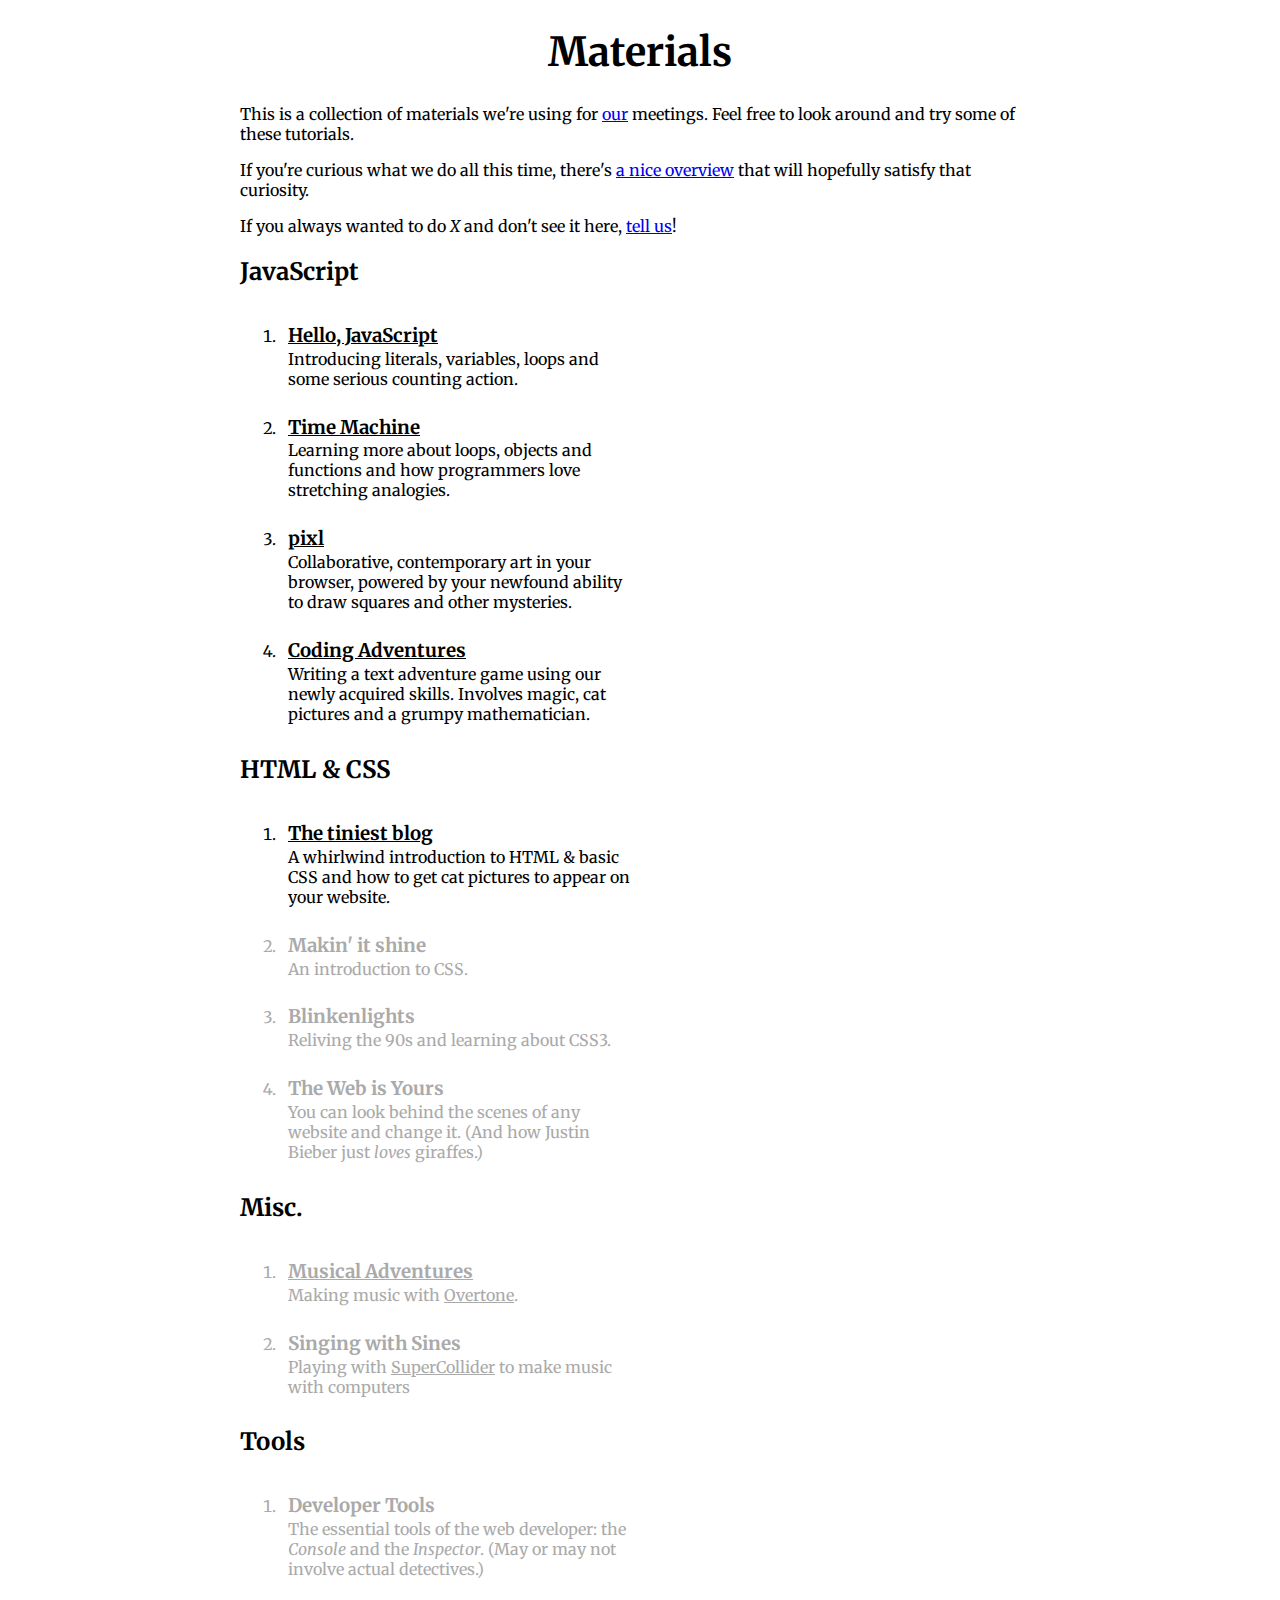
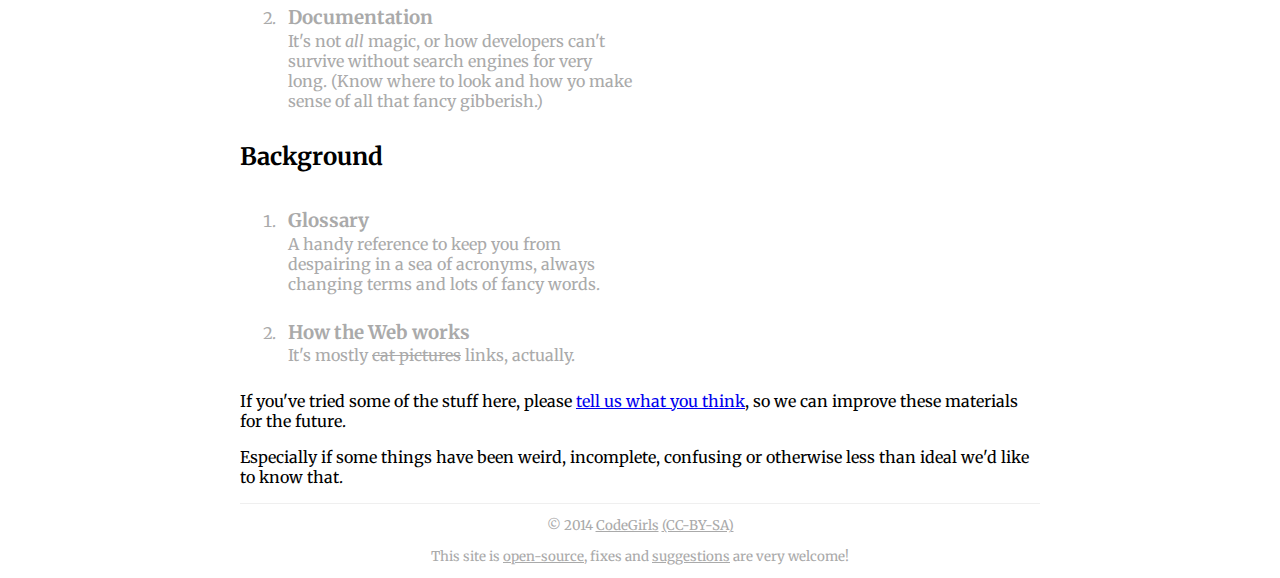
<file: index.html>
<!doctype html>
<html>
  <head>
    <title>materials - codegirls</title>
    <meta charset="utf-8" />
    <link rel="stylesheet" href="http://fonts.googleapis.com/css?family=Merriweather:400,400italic,700" />
    <link rel="stylesheet" href="http://cobyism.com/gridism/gridism.css" />
    <link rel="stylesheet" href="style/base.css" />
    <style>
      .topic {
        max-width: 50%;
      }

      .topic li { padding: 0.5em; }
      .topic h3 { margin-top: 0.5em; margin-bottom: 0.1em; }
      .topic p { margin: 0.1em 0; }
      .topic a { color: black; }

      .topic .unfinished, .topic .unfinished a { color: #aaa; }
      .topic li.unfinished:hover { background-color: white; }

      .topic li:hover {
        background-color: #efefef;
        border-radius: 0.25em;
        transition: background-color 0.3s;
      }

      @media (max-width: 568px) {
        .topic { max-width: 100%; }
      }
    </style>
  </head>

  <body>
    <h1>Materials</h1>
    <!--current materials (week or recent?)
    by topic (html, javascript, other)
      kind of unbalanced, most are about js, possibly beginner/advanced?
    series of topics
    not by date (not in the url/title, add as metadata)-->

    <p>This is a collection of materials we're using for
      <a href="http://codegirls.de">our</a> meetings. Feel free to look around
      and try some of these tutorials.</p>

    <p>If you're curious what we do all this time, there's
      <a href="overview.html">a nice overview</a> that will hopefully
      satisfy that curiosity.</p>

    <p>If you always wanted to do <em>X</em> and don't see it here,
      <a href="mailto:feedback@codegirls.de">tell us</a>!</p>

    <div class="grid">
      <section class="topic pull-left">
        <h2>JavaScript</h2>
        <ol>
          <li>
            <h3><a href="section/hello-javascript.html">Hello, JavaScript</a></h3>
            <p>Introducing literals, variables, loops and some serious
              counting action.</p>
          </li>
          <li>
            <h3><a href="section/time-machine.html">Time Machine</a></h3>
            <p>Learning more about loops, objects and functions and how
              programmers love stretching analogies.</p>
          </li>
          <li>
            <h3><a href="section/pixl-0.html">pixl</a></h3>
            <p>Collaborative, contemporary art in your browser, powered
              by your newfound ability to draw squares and other mysteries.</p>
          </li>
          <li>
            <h3><a href="section/coding-adventures.html">Coding Adventures</a></h3>
            <p>Writing a text adventure game using our newly acquired skills.
              Involves magic, cat pictures and a grumpy mathematician.</p>
          </li>
        </ol>
      </section>

      <section class="topic pull-right">
        <h2>HTML &amp; CSS</h2>
        <ol>
          <li>
            <h3><a href="section/tiniest-blog-1.html">The tiniest blog</a></h3>
            <p>A whirlwind introduction to HTML &amp; basic CSS and how to
              get cat pictures to appear on your website.</p>
          </li>
          <li class="unfinished">
            <h3>Makin' it shine</h3>
            <p>An introduction to CSS.</p>
          </li>
          <li class="unfinished">
            <h3>Blinkenlights</h3>
            <p>Reliving the 90s and learning about CSS3.</p>
          </li>
          <li class="unfinished">
            <h3>The Web is Yours</h3>
            <p>You can look behind the scenes of any website and change
              it. (And how Justin Bieber just <em>loves</em> giraffes.)</p>
          </li>
        </ol>
      </section>
    </div>

    <div class="grid">
      <section class="topic pull-left">
        <h2>Misc.</h2>
        <ol>
          <li class="unfinished">
            <h3><a href="section/musical-adventures.html">Musical Adventures</a></h3>
            <p>Making music with <a href="http://overtone.github.io/">Overtone</a>.</p>
          </li>
          <li class="unfinished">
            <h3>Singing with Sines</h3>
            <p>Playing with <a href="http://supercollider.sf.net/">SuperCollider</a>
              to make music with computers</p>
          </li>
        </ol>
      </section>

      <section class="topic pull-right">
        <h2>Tools</h2>
        <ol>
          <li class="unfinished">
            <h3>Developer Tools</h3>
            <p>The essential tools of the web developer: the <em>Console</em>
              and the <em>Inspector</em>. (May or may not involve actual detectives.)</p>
          </li>
          <li class="unfinished">
            <h3>Documentation</h3>
            <p>It's not <em>all</em> magic, or how developers can't survive without
              search engines for very long. (Know where to look and how yo make sense
              of all that fancy gibberish.)</p>
          </li>
        </ol>
      </section>
    </div>

    <div class="grid">
      <section class="topic pull-left">
        <h2>Background</h2>
        <ol>
          <li class="unfinished">
            <h3>Glossary</h3>
            <p>A handy reference to keep you from despairing in a sea of acronyms,
              always changing terms and lots of fancy words.</p>
          </li>
          <li class="unfinished">
            <h3>How the Web works</h3>
            <p>It's mostly <del>cat pictures</del> links, actually.</p>
          </li>
        </ol>
      </section>
    </div>

    <p>If you've tried some of the stuff here, please
      <a href="feedback.html">tell us what you think</a>, so we can improve these
      materials for the future.</p>

    <p>Especially if some things have been weird, incomplete, confusing or otherwise
      less than ideal we'd like to know that.</p>

    <footer id="footer">
      <p>© 2014 <a href="http://codegirls.de">CodeGirls</a>
        <a href="https://creativecommons.org/licenses/by-sa/4.0/legalcode.txt">(CC-BY-SA)</a></p>

      <p>This site is <a href="https://github.com/codegirls/materials">open-source</a>,
        fixes and <a href="https://github.com/codegirls/materials/issues">suggestions</a>
        are very welcome!</p>
    </footer>
  </body>
</html>
</file>
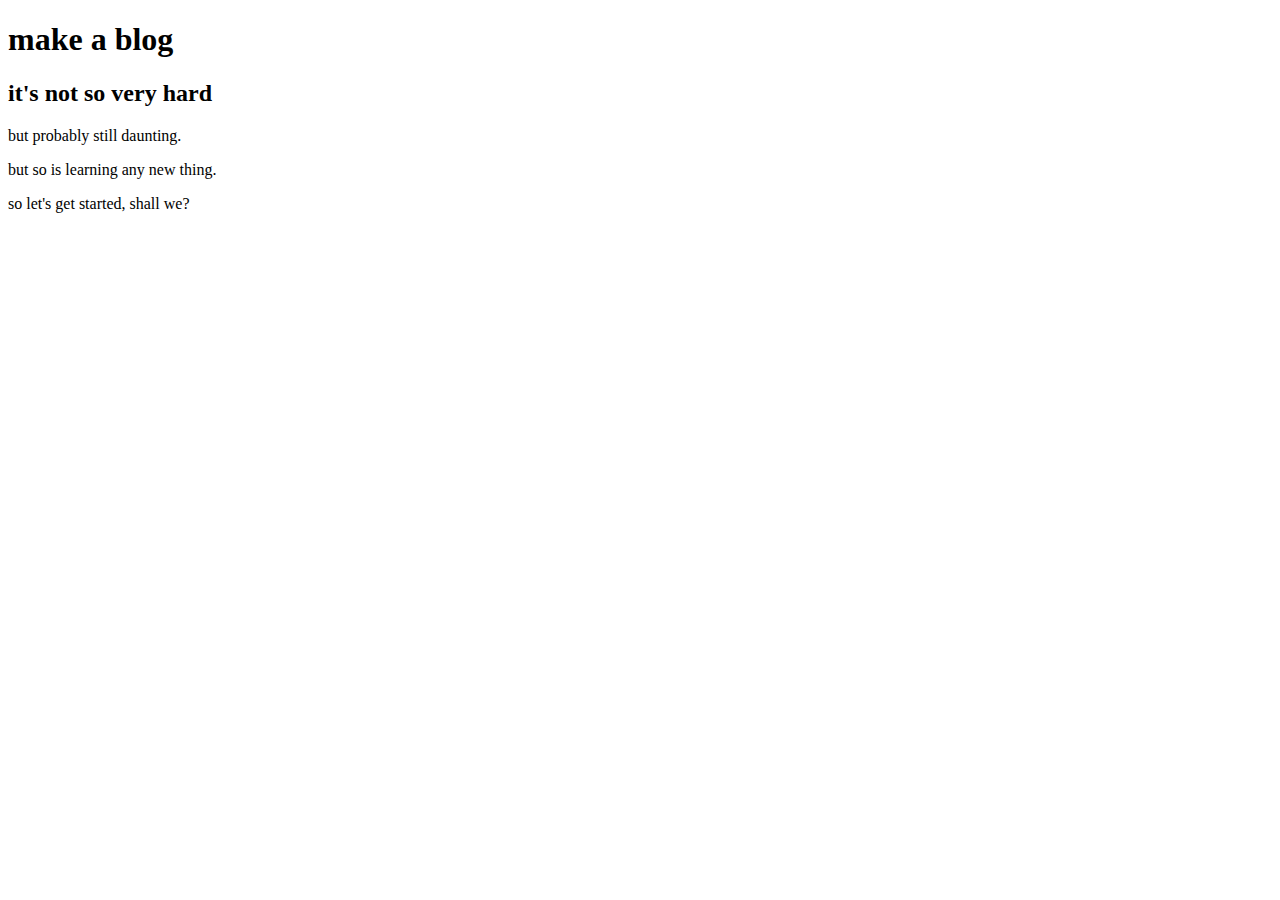
<file: hackerblog/index.html>
<!doctype html>
<html>
<head>
        <title>make a blog</title>
        <meta charset="utf-8" />
</head>

<body>
        <h1>make a blog</h1>

        <article>
                <h2>it's not so very hard</h2>

                <p>but probably still daunting.</p>

                <p>but so is learning any new thing.</p>

                <p>so let's get started, shall we?</p>
        </article>
</body>
</html>
</file>
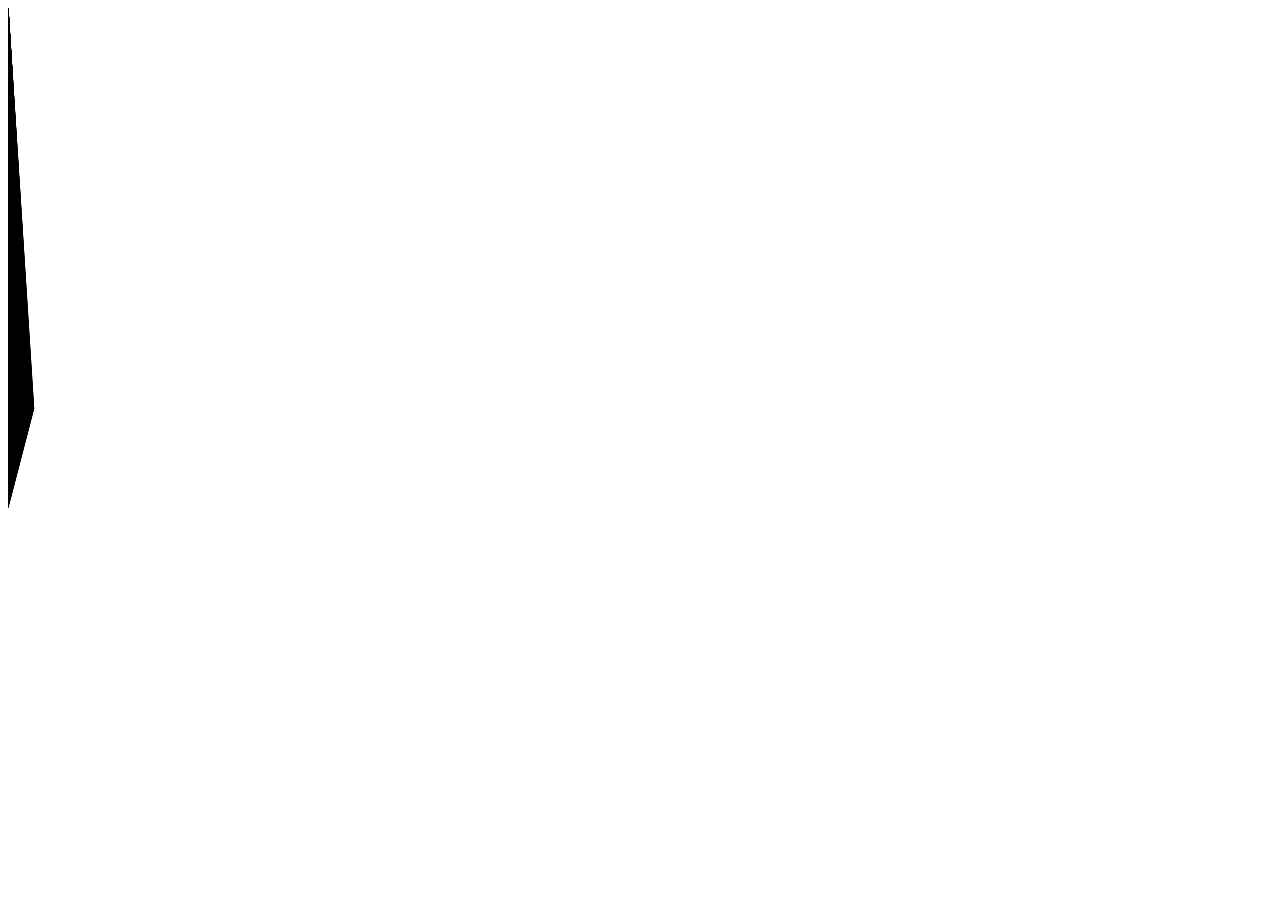
<file: canvas_fun.html>
<!doctype html>
<html>
  <head>
    <title>having fun with html canvas</title>
  </head>
  <body>
    <canvas id="stage" width="500" height="500"></canvas>

    <script type="text/javascript">
      var ctx = document.querySelector("#stage").getContext('2d');
      var w = ctx.canvas.width, h = ctx.canvas.height;
      
      var m = 0.01;
      function weird() {
        for (var i = 0; i < 100; i++) {
          ctx.beginPath();
          ctx.moveTo(0, 0);
          ctx.lineTo(i * m, (w - i));
          ctx.closePath();
          ctx.stroke();
        }
      }
      
      setInterval(function() {
        ctx.clearRect(0, 0, w, h);
        weird();
        m += 0.05;
      }, 100);
    </script>
  </body>
</html>
</file>
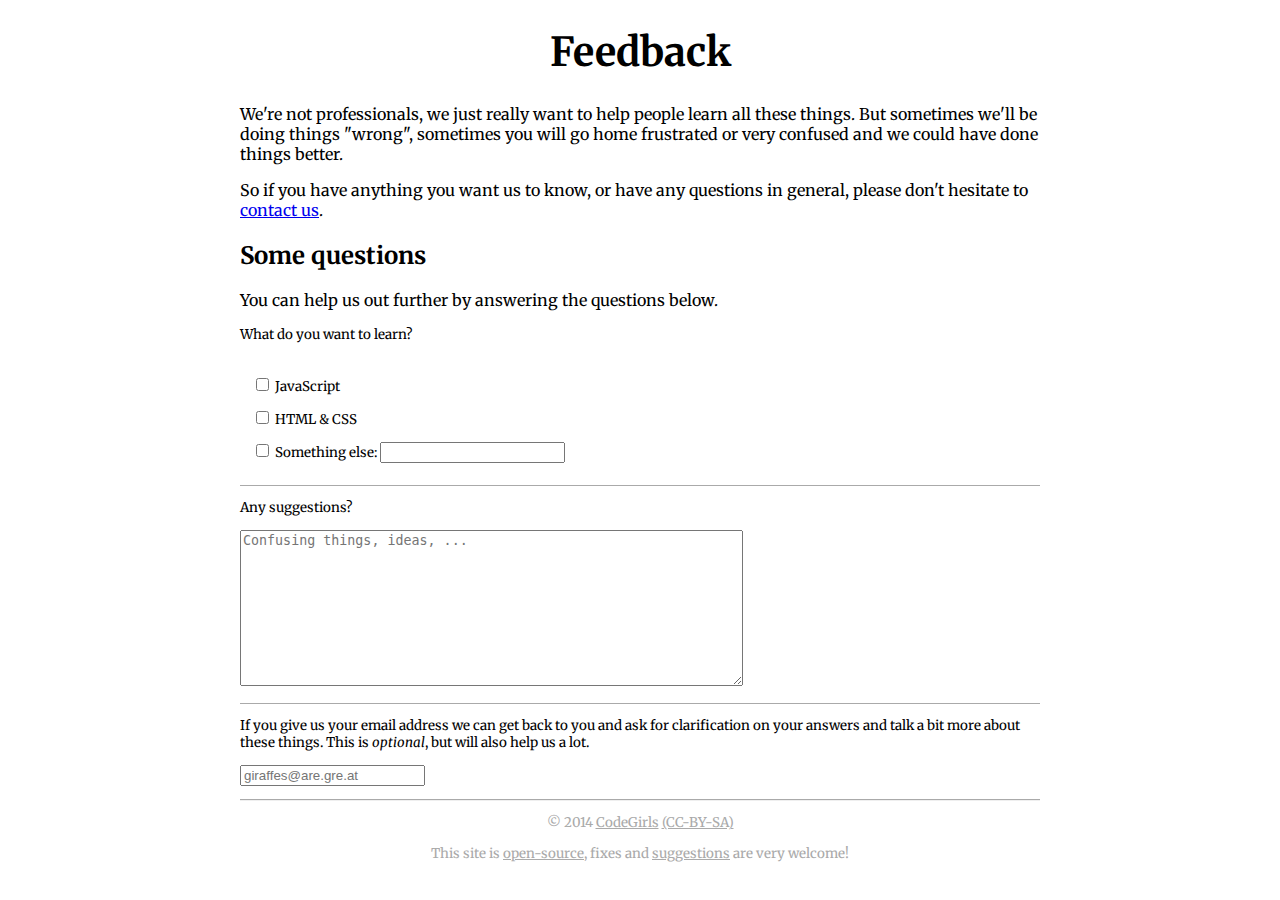
<file: feedback.html>
<!doctype html>
<html>
  <head>
    <title>feedback - codegirls</title>
    <meta charset="utf-8" />
    <link rel="stylesheet" href="http://fonts.googleapis.com/css?family=Merriweather:400,400italic,700" />
    <link rel="stylesheet" href="http://cobyism.com/gridism/gridism.css" />
    <link rel="stylesheet" href="style/base.css" />
    <style>
      .question {
        border-bottom: 1px solid #aaa;
        font-size: 10pt;
      }

      fieldset { border: none; }
    </style>
  </head>

  <body>
    <h1>Feedback</h1>

    <p>We're not professionals, we just really want to help people learn
      all these things. But sometimes we'll be doing things "wrong",
      sometimes you will go home frustrated or very confused and we could
      have done things better.</p>

    <p>So if you have anything you want us to know, or have any questions
      in general, please don't hesitate to
      <a href="mailto:feedback@codegirls.de">contact us</a>.</p>

    <h2>Some questions</h2>

    <p>You can help us out further by answering the questions below.</p>

    <form id="questions">
      <div class="question">
        <p>What do you want to learn?</p>
        <fieldset>
          <p><label><input type="checkbox" /> JavaScript</label></p>
          <p><label><input type="checkbox" /> HTML &amp; CSS</label></p>
          <p>
            <label><input type="checkbox" /> Something else:</label>
            <input type="text" /></p>
        </fieldset>
      </div>

      <div class="question">
        <p>Any suggestions?</p>
        <p><textarea placeholder="Confusing things, ideas, ..." rows="10" cols="60"></textarea></p>
      </div>

      <div class="question">
        <p>If you give us your email address we can get back to you and ask
          for clarification on your answers and talk a bit more about these
          things. This is <em>optional</em>, but will also help us a lot.</p>

        <p>
          <input type="email" placeholder="giraffes@are.gre.at" />
        </p>
      </div>
    </form>
    </div>

    <footer id="footer">
      <p>© 2014 <a href="http://codegirls.de">CodeGirls</a>
        <a href="https://creativecommons.org/licenses/by-sa/4.0/legalcode.txt">(CC-BY-SA)</a></p>

      <p>This site is <a href="https://github.com/codegirls/materials">open-source</a>,
        fixes and <a href="https://github.com/codegirls/materials/issues">suggestions</a>
        are very welcome!</p>
    </footer>
  </body>
</html>
</file>
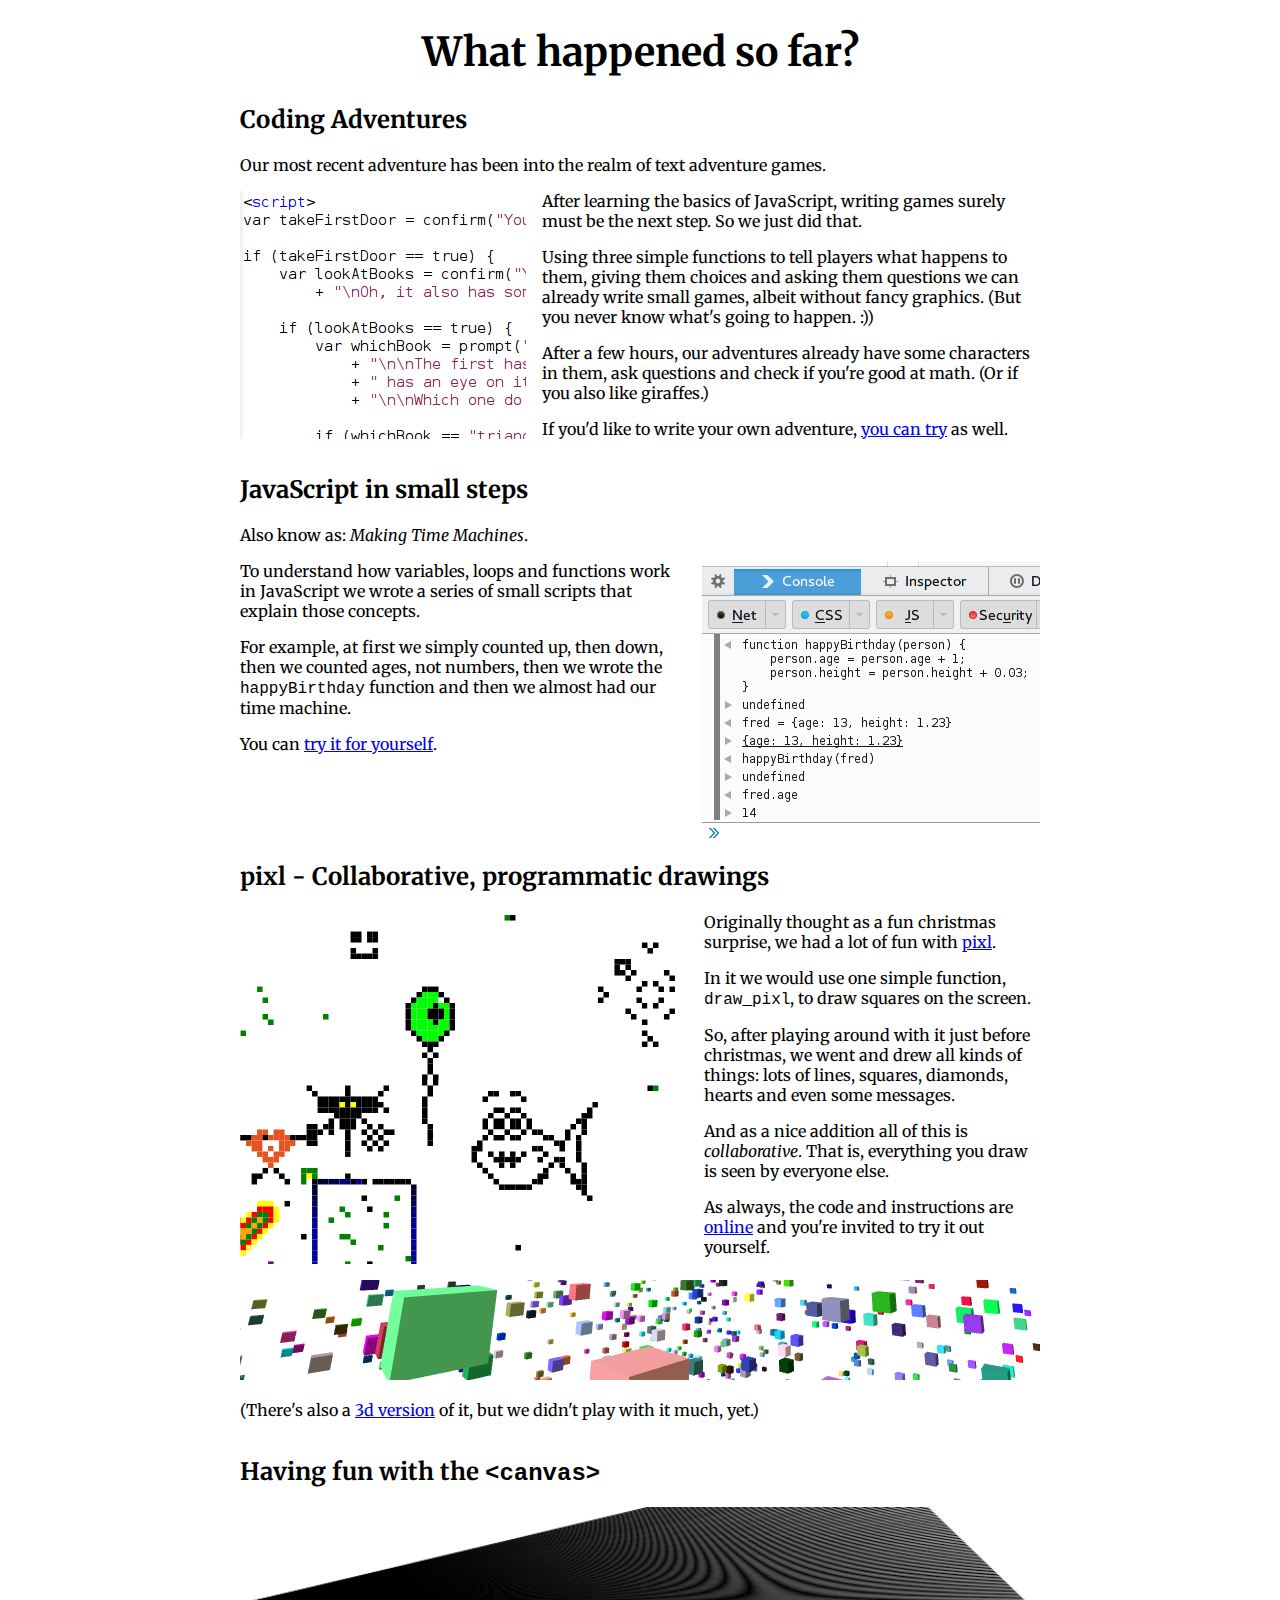
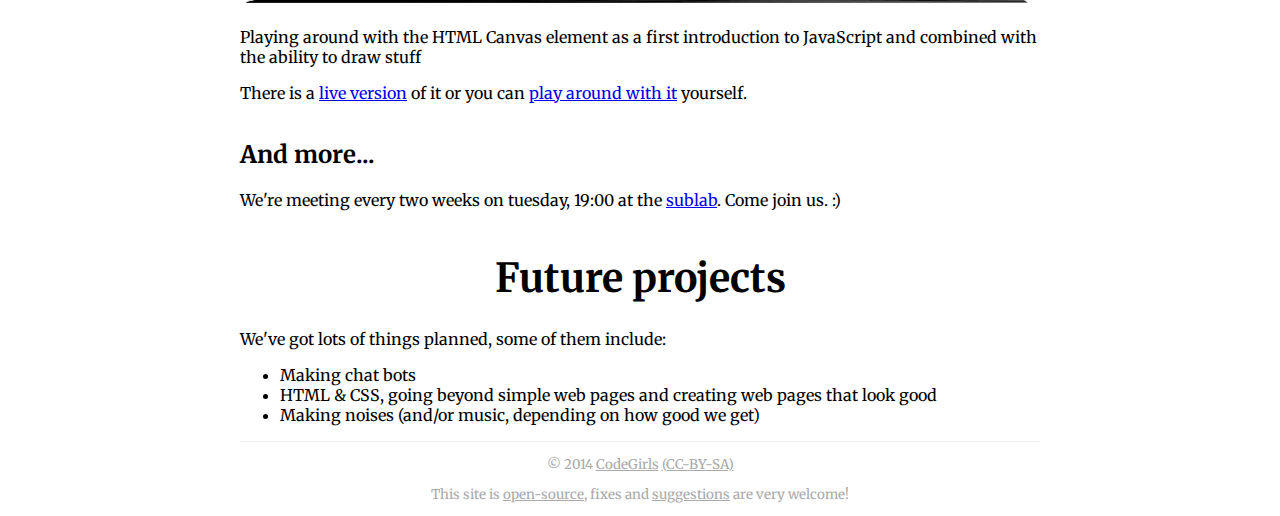
<file: overview.html>
<!doctype html>
<html>
  <head>
    <title>What happened so far</title>
    <meta charset="utf-8" />
    <link rel="stylesheet" href="http://fonts.googleapis.com/css?family=Merriweather:400,400italic,700" />
    <link rel="stylesheet" href="http://cobyism.com/gridism/gridism.css" />
    <link rel="stylesheet" href="style/base.css" />
    <style>
      img { max-width: 800px; }
      img.full { width: 800px; height: 100px; }

      img.left { margin-right: 1em; }
      img.right { margin-left: 1em; }

      .left { float: left; }
      .right { float: right; }

      section:after { display: table; content: ""; line-height: 0; clear: both; }

      @media (max-width: 800px) {
        img.full { max-width: 100%; }
      }
    </style>
  </head>

  <body>
    <h1>What happened so far?</h1>

    <!--Hacker Blog - Creating our own blogs from scratch. -->

    <section class="project">
      <h2>Coding Adventures</h2>

      <p>Our most recent adventure has been into the realm of text
        adventure games.</p>

      <a href="https://github.com/codegirls/materials/blob/master/2014-05-20-coding-adventures.md">
        <img class="left" src="img/project-adventure.png" />
      </a>

      <p>After learning the basics of JavaScript, writing games surely
        must be the next step. So we just did that.</p>

      <p>Using three simple functions to tell players what happens to
        them, giving them choices and asking them questions we can
        already write small games, albeit without fancy graphics.
        (But you never know what's going to happen. :))</p>

      <p>After a few hours, our adventures already have some characters
        in them, ask questions and check if you're good at math. (Or if
        you also like giraffes.)</p>

      <p>If you'd like to write your own adventure, <a href="https://github.com/codegirls/materials/blob/master/2014-05-20-coding-adventures.md">
          you can try</a> as well.</p>
    </section>

    <section class="project">
      <h2>JavaScript in small steps</h2>

      <p>Also know as: <em>Making Time Machines</em>.</p>

      <a href="https://github.com/codegirls/materials/blob/master/2014-03-25-javascript-steps.md#javascript-in-small-steps">
        <img class="right" src="img/project-timemachine.png" title="Not yet a time machine..." />
      </a>

      <p>To understand how variables, loops and functions work in
        JavaScript we wrote a series of small scripts that explain
        those concepts.</p>

      <p>For example, at first we simply counted up, then down,
        then we counted ages, not numbers, then we wrote the
        <code>happyBirthday</code> function and then we almost
        had our time machine.</p>

      <p>You can <a href="https://github.com/codegirls/materials/blob/master/2014-03-25-javascript-steps.md#javascript-in-small-steps">
          try it for yourself</a>.</p>
    </section>

    <section class="project">
      <h2>pixl - Collaborative, programmatic drawings</h2>

      <a href="http://pixl.papill0n.org">
        <img class="left" style="margin-bottom: 1em;" src="img/project-pixl.png" title="So many pixls" />
      </a>

      <p>Originally thought as a fun christmas surprise, we had a
        lot of fun with <a href="http://pixl.papill0n.org">pixl</a>.</p>

      <p>In it we would use one simple function, <code>draw_pixl</code>,
        to draw squares on the screen.</p>

      <p>So, after playing around with it just before christmas, we went
        and drew all kinds of things: lots of lines, squares, diamonds,
        hearts and even some messages.</p>

      <p>And as a nice addition all of this is <em>collaborative</em>.
        That is, everything you draw is seen by everyone else.</p>

      <p>As always, the code and instructions are <a href="https://github.com/codegirls/materials/blob/master/2014-01-28-hello-javascript.md">
          online</a> and you're invited to try it out yourself.</p>

      <a href="http://pixl.papill0n.org/3"><img class="full" src="img/project-trixl.png" /></a>

      <p>(There's also a <a href="http://pixl.papill0n.org/3">3d version</a>
        of it, but we didn't play with it much, yet.)</p>
    </section>

    <section class="project">
      <h2>Having fun with the <code>&lt;canvas&gt;</code></h2>
      
      <a href="examples/canvas_fun.html">
        <img class="full" src="img/project-canvas.png" />
      </a>

      <p>Playing around with the HTML Canvas element as a first
        introduction to JavaScript and combined with the ability
        to draw stuff</p>

      <p>There is a <a href="examples/canvas_fun.html">live version</a>
        of it or you can <a href="https://github.com/codegirls/materials/blob/master/2013-09-24-canvas-fun.md">play around with it</a>
        yourself.</p>
    </section>

    <section class="project">
      <h2>And more...</h2>

      <p>We're meeting every two weeks on tuesday, 19:00 at the <a href="http://sublab.org">sublab</a>.
        Come join us. :)</p>
    </section>

    <h1>Future projects</h1>

    <p>We've got lots of things planned, some of them include:</p>

    <ul>
      <li>Making chat bots</li>
      <li>HTML &amp; CSS, going beyond simple web pages and creating
        web pages that look good</li>
      <li>Making noises (and/or music, depending on how good we get)</li>
    </ul>

    <footer id="footer">
      <p>© 2014 <a href="http://codegirls.de">CodeGirls</a>
        <a href="https://creativecommons.org/licenses/by-sa/4.0/legalcode.txt">(CC-BY-SA)</a></p>

      <p>This site is <a href="https://github.com/codegirls/materials">open-source</a>,
        fixes and <a href="https://github.com/codegirls/materials/issues">suggestions</a>
        are very welcome!</p>
    </footer>
  </body>
</html>
</file>
<file: style/base.css>
body {
    max-width: 800px;
    margin: 0 auto;
    font-family: "Merriweather";
    font-size: 12pt;
}

h1 {
    font-size: 250%;
    text-align: center;
}

#footer {
    border-top: 1px solid #efefef;
    color: #aaa;
    font-size: 10pt;
    text-align: center;
}

#footer a { color: #aaa; }

@media (max-width: 568px) {
    body { margin: 0.5em 1em; }
}
</file>
